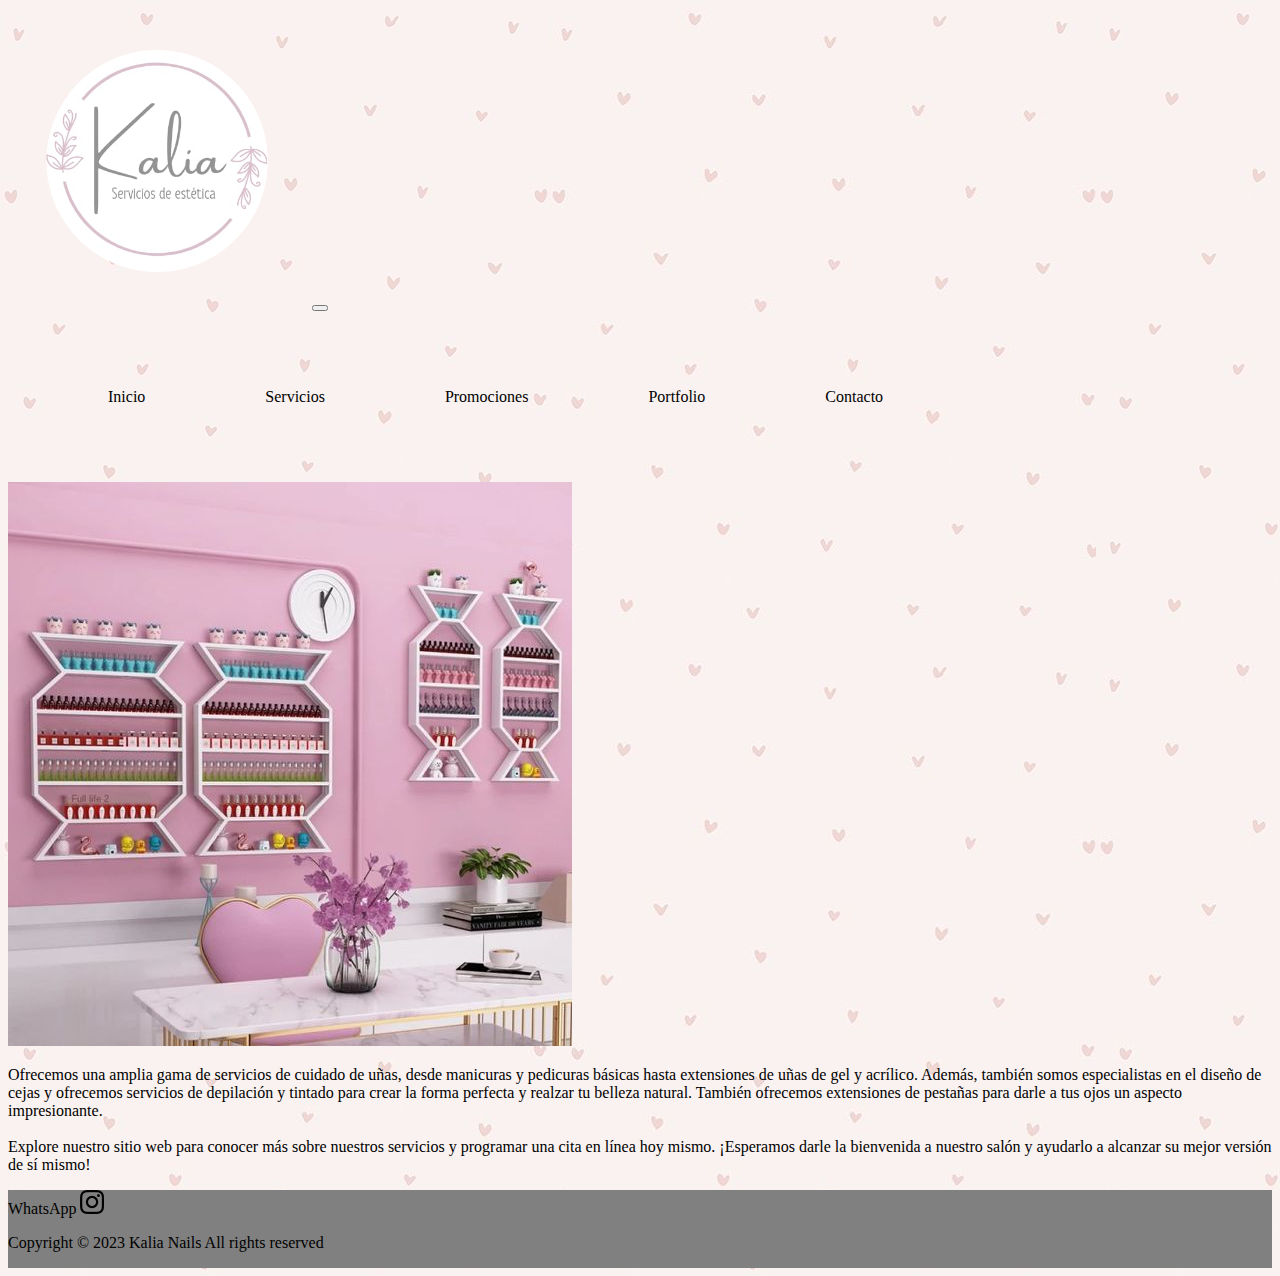
<file: index.html>
<!DOCTYPE html>
<html lang="en">
<head>
    <meta charset="UTF-8">
    <meta http-equiv="X-UA-Compatible" content="IE=edge">
    <meta name="viewport" content="width= , initial-scale=1.0">
    <meta name="description" property="description" content="Este proyecto es realizado para una estetica la cual quiere promover sus servicios. Realizan distintos tipos de trabajos, tanto con uñas, pestañas y cejas. La estetica se ubica en la ciudad de Bahia Blanca.">
    <meta name="keywords" content="uñas,salon,pestañas,cejas,PreEntrega3,nails,servicios, bahia,blanca">
    <link rel="shotcut icon" href="img/kalia.png">
    <title>Kalia Nails</title>
    <link href="https://cdn.jsdelivr.net/npm/bootstrap@5.2.3/dist/css/bootstrap.min.css" rel="stylesheet" integrity="sha384-rbsA2VBKQhggwzxH7pPCaAqO46MgnOM80zW1RWuH61DGLwZJEdK2Kadq2F9CUG65" crossorigin="anonymous">
    <link rel="stylesheet" href="style.css">
    
    
</head>
<body style="background-image:url('img/fondo2.jpg'); " >
  
    <div class="container-fluid">
      <div class="row">
        <div class="col-lg-12 col-12">
            <nav class="navbar navbar-expand-lg">
<div class="container-fluid">
<a class="navbar-brand ";> <img class="img-fluid" style="border-radius: 50%; width: 300px;"src="img/kalia.png"></a>
<button class="navbar-toggler " type="button" data-bs-toggle="collapse" data-bs-target="#navbarNav" aria-controls="navbarNav" aria-expanded="false" aria-label="Toggle navigation">
  <span class="navbar-toggler-icon l"></span>
</button>
<div class="collapse navbar-collapse justify-content-end" id="navbarNav">
  <ul class="navbar-nav">
    <li class="nav-item">
      <a class="nav-link active" aria-current="page" href="#">Inicio</a>
    </li>
    <li class="nav-item">
      <a class="nav-link active" href="pages/servicios.html">Servicios</a>
    </li>
    <li class="nav-item">
      <a class="nav-link active" href="pages/promociones.html">Promociones</a>
    </li>
    <li class="nav-item">
        <a class="nav-link active" href="pages/portfolio.html">Portfolio</a>
      </li>
      <li class="nav-item">
        <a class="nav-link active" href="pages/contacto.html">Contacto</a>
      </li>
   
    </li>
  </ul>
</div>
</div>
</nav>

</div>

</div>
        <div class="row">
            <main class="col-lg-6 col-12">
                <img class="bienvenida"src="img/estetica.jpg">

            </main>
            <main class="col-lg-6 col-12">
                <p class="fst-italic fs-4 lh-lg">
                    Ofrecemos una amplia gama de servicios de cuidado de uñas, desde manicuras y pedicuras básicas
                    hasta extensiones de uñas de gel y acrílico. Además, también somos especialistas en el diseño
                    de cejas y ofrecemos servicios de depilación y tintado para crear la forma perfecta y realzar
                    tu belleza natural. También ofrecemos extensiones de pestañas para darle a tus ojos un aspecto
                    impresionante.
                    <br>
                    <br>
                    Explore nuestro sitio web para conocer más sobre nuestros servicios y programar una cita en línea
                    hoy mismo. ¡Esperamos darle la bienvenida a nuestro salón y ayudarlo a alcanzar su mejor versión
                    de sí mismo!
                </p> 
            </main>
        </div>
        
              <footer class="bg-secondary container-fluid">
                <div class="row">
                <div class=" col-lg-6 col-12">
                  
                    <a href="https://api.whatsapp.com/send?phone=2914369053" target="_blank" class="btn btn-success rounded-start">WhatsApp</a>
                  
                  
                    <a href="https://www.instagram.com/kalia.bahia/?next=%2F" target="_blank" class="btn btn-danger rounded-start"><img src="img/instagram.png"></a>
                  </div>
                  <div class=" col-lg-6 col-12">
                    <p  class="text-center fw-bold">Copyright © 2023 Kalia Nails All rights reserved</p>
                  </div>
               
                  </footer>
     
    </div>
    

<script src="https://cdn.jsdelivr.net/npm/bootstrap@5.2.3/dist/js/bootstrap.bundle.min.js" integrity="sha384-kenU1KFdBIe4zVF0s0G1M5b4hcpxyD9F7jL+jjXkk+Q2h455rYXK/7HAuoJl+0I4" crossorigin="anonymous"></script>
</body>
</html>
</file>
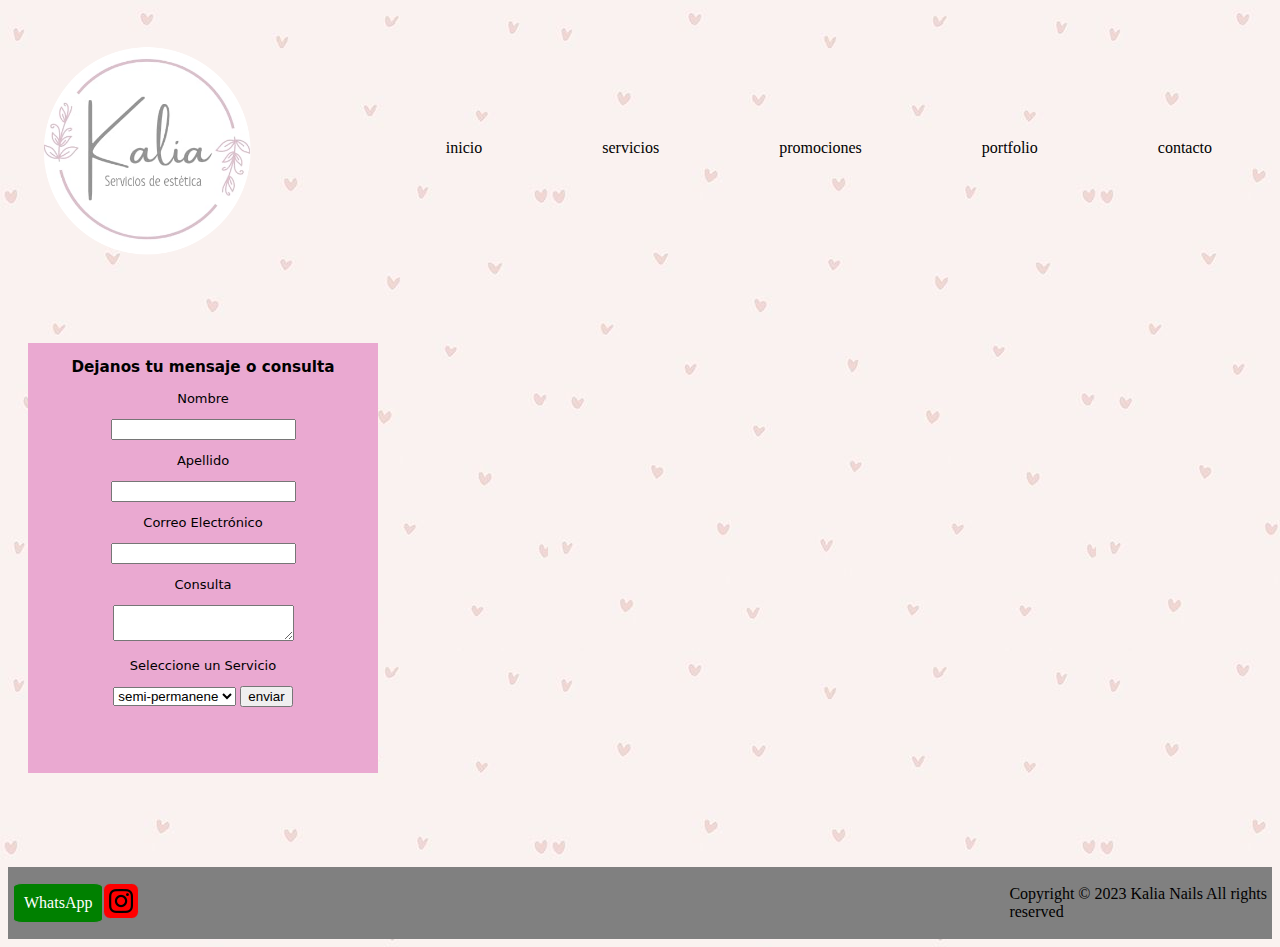
<file: pages/contacto.html>
<!DOCTYPE html>
<html lang="en">
<head>
    <meta charset="UTF-8">
    <meta http-equiv="X-UA-Compatible" content="IE=edge">
    <meta name="viewport" content="width=device-width, initial-scale=1.0">
    <meta name="description" property="description" content="Este proyecto es realizado para una estetica la cual quiere promover sus servicios. Realizan distintos tipos de trabajos, tanto con uñas, pestañas y cejas. La estetica se ubica en la ciudad de Bahia Blanca.">
    <meta name="keywords" content="uñas,salon,pestañas,cejas,PreEntrega3,nails,servicios, bahia,blanca">
    <link rel="shotcut icon" href="../img/kalia.png">
    <title>Kalia Nails 
    </title>
    <link rel="stylesheet" href="../style.css">
</head>
<body style="background-image:url('../img/fondo2.jpg'); " >
  <div class="grid">
    <header>
    
        <img class="logo" src="../img/kalia.png" alt="kalia">
    
        <div>
            <ul>
            <li class="inicio"><a href="../index.html">inicio</a></li>
            <li class="inicio"><a href="servicios.html">servicios</a></li>
            <li class="inicio"><a href="promociones.html">promociones</a></li>
            <li class="inicio"><a href="portfolio.html">portfolio</a></li>
            <li class="inicio"><a href="#">contacto</a></li>
            </ul>


        </div>
        
    </header>
    <main class="primero">
      <div class="contacto">
        <div class="formulario">
        <div class="consulta">
          <h3>Dejanos tu mensaje o consulta</h3>
        </div>
          
        <form action="">
          <p class="consulta">Nombre</p>
          <input type="text" name="nombre" id="nombre">
          <p class="consulta">Apellido</p>
          <input type="text" name="apellido" id="apellido">
          <p class="consulta">Correo Electrónico</p>
          <input type="text" name="correo electrónico" id="correo electrónico">
          <p class="consulta">Consulta</p>
          <textarea name="comment" form="usrform"></textarea>
       
        
          <p class="consulta">Seleccione un Servicio</p>
          <select name="servicio" id="servicio">
            <option value="a">semi-permanene</option>
            <option value="ab">capping gel</option>
            <option value="ac">soft gel</option>
            <option value="ad">lifting-pestañas</option>
            <option value="ae">perfilado-cejas</option>
            <option value="af">laminado-cejas</option>
          
          </select>
          <input type="submit" value="enviar">
         
        
        </div>
        <div class="mapa">
            <iframe class="maps" src="https://www.google.com/maps/embed?pb=!1m18!1m12!1m3!1d99587.81481215655!2d-62.29305318750823!3d-38.73802650459121!2m3!1f0!2f0!3f0!3m2!1i1024!2i768!4f13.1!3m3!1m2!1s0x95eda3298426c0c9%3A0x7a45f9cd0d143804!2sKalia%20(manicur%C3%ADa%20y%20est%C3%A9tica)!5e0!3m2!1ses-419!2sar!4v1678379452717!5m2!1ses-419!2sar" width="600" height="450" style="border:0;" allowfullscreen="" loading="lazy" referrerpolicy="no-referrer-when-downgrade"></iframe>
          </div>
          </div>
        </form>
      </div>
      </main>
      <footer>
        <a href="https://api.whatsapp.com/send?phone=2914369053"><p class="whatsapp">WhatsApp</p></a>
        <a href="https://www.instagram.com/kalia.bahia/?next=%2F"><img class="instagram" src="../img/instagram.png" alt="instagram"></a>
        <p class="copyright">Copyright © 2023 Kalia Nails All rights reserved</p>
    
    </footer>
    </div>
    </body>
    </html>
</file>
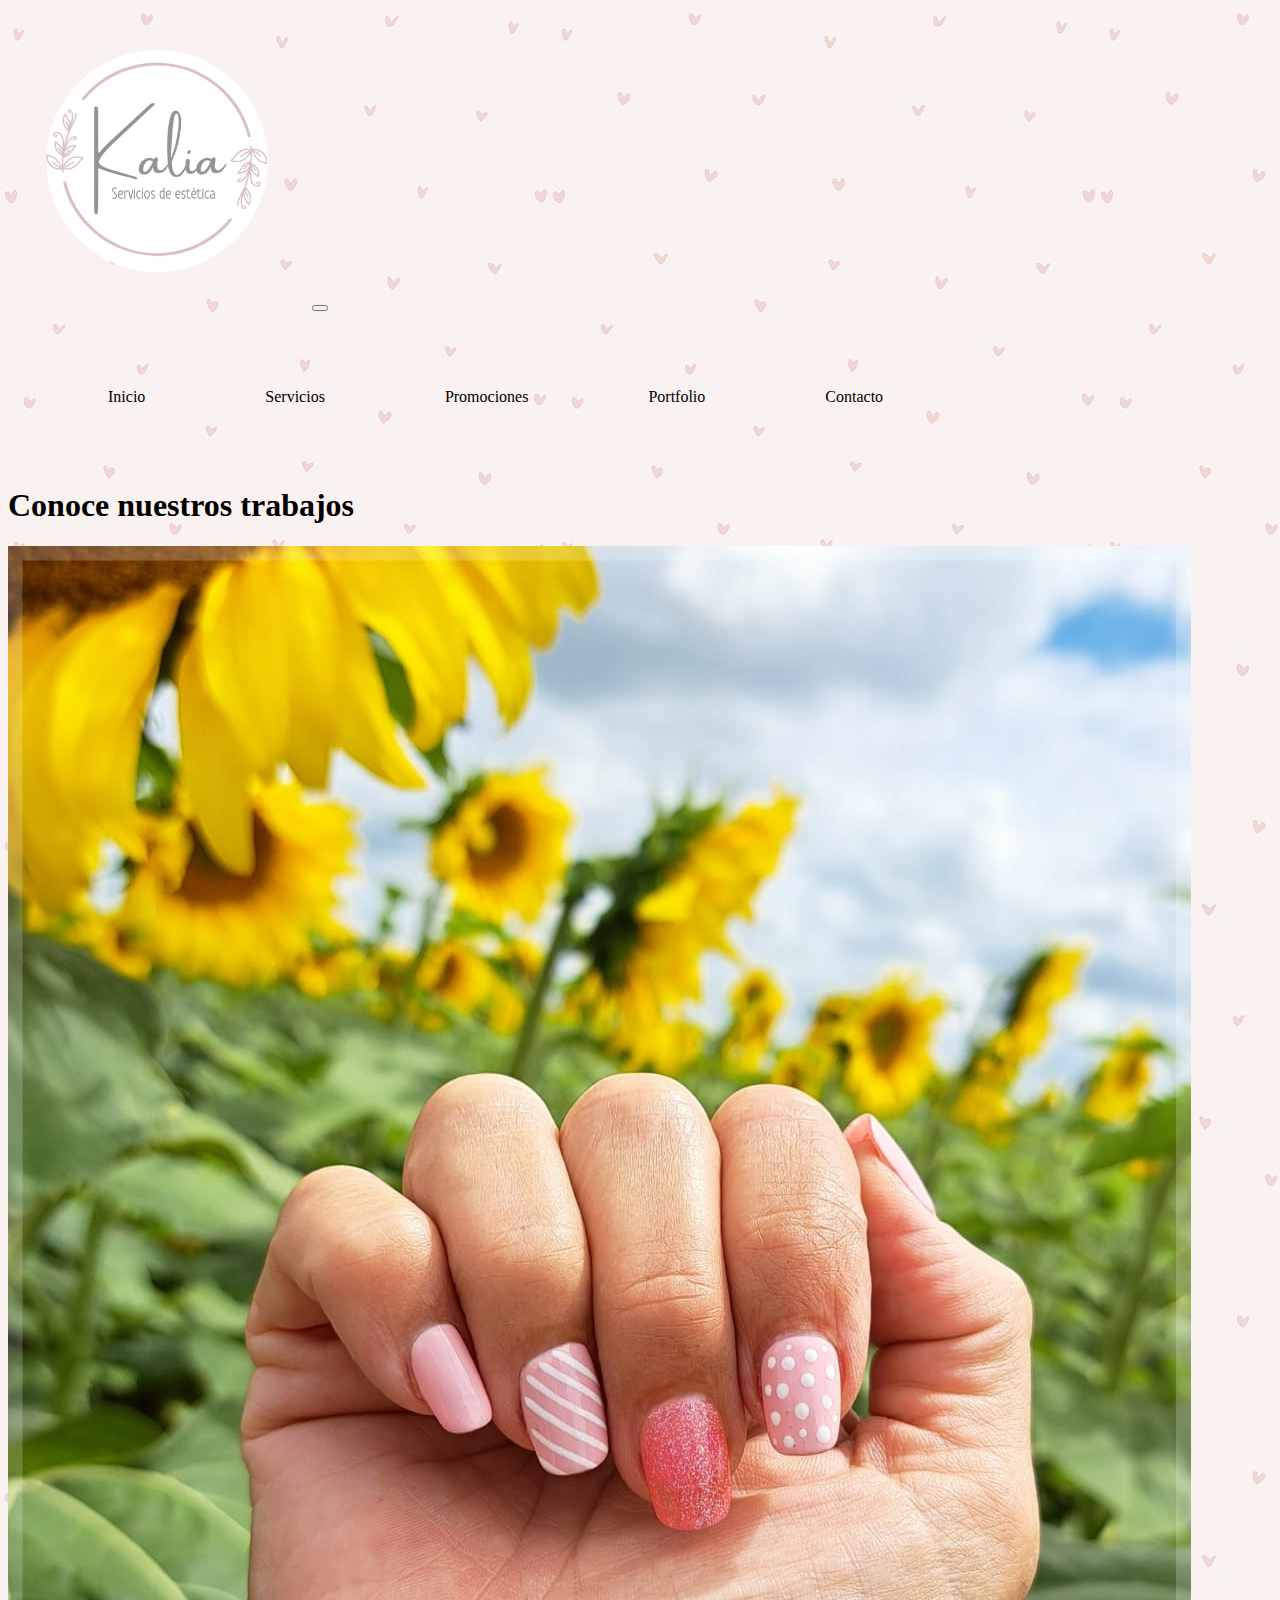
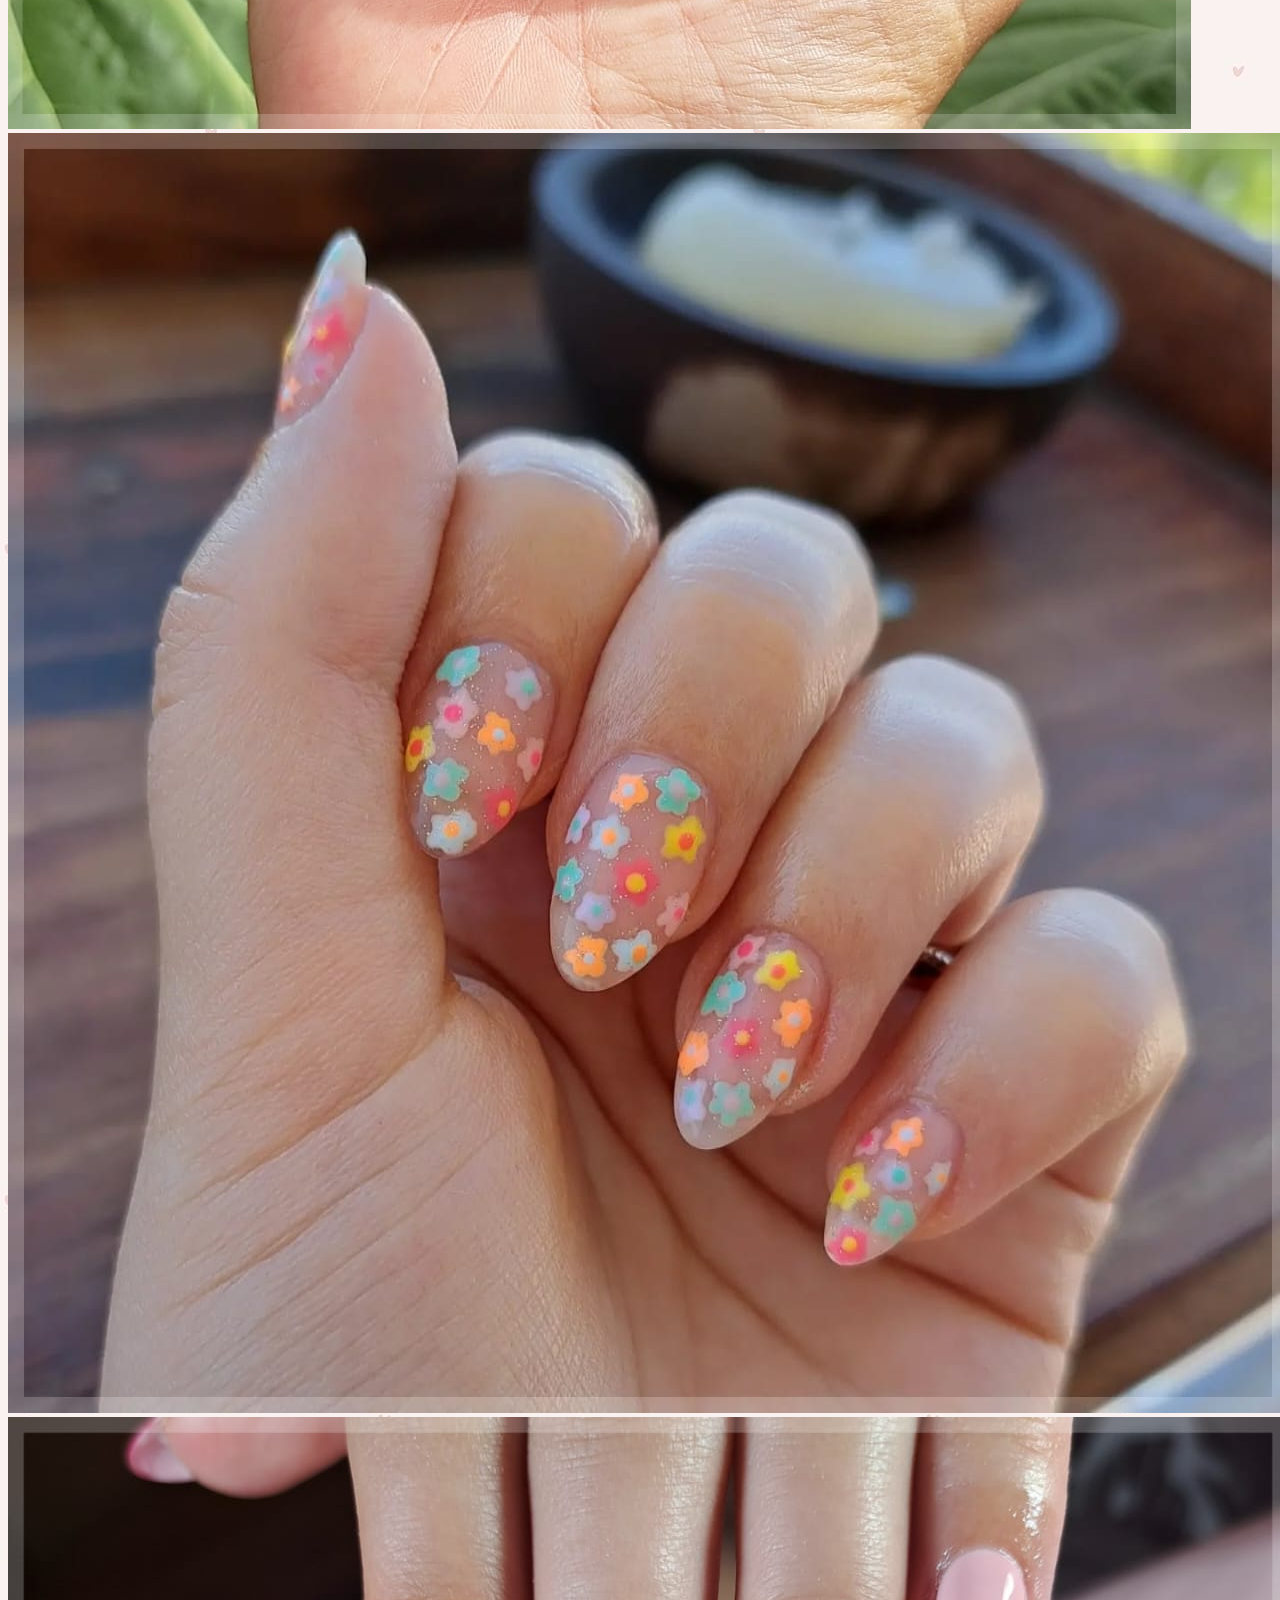
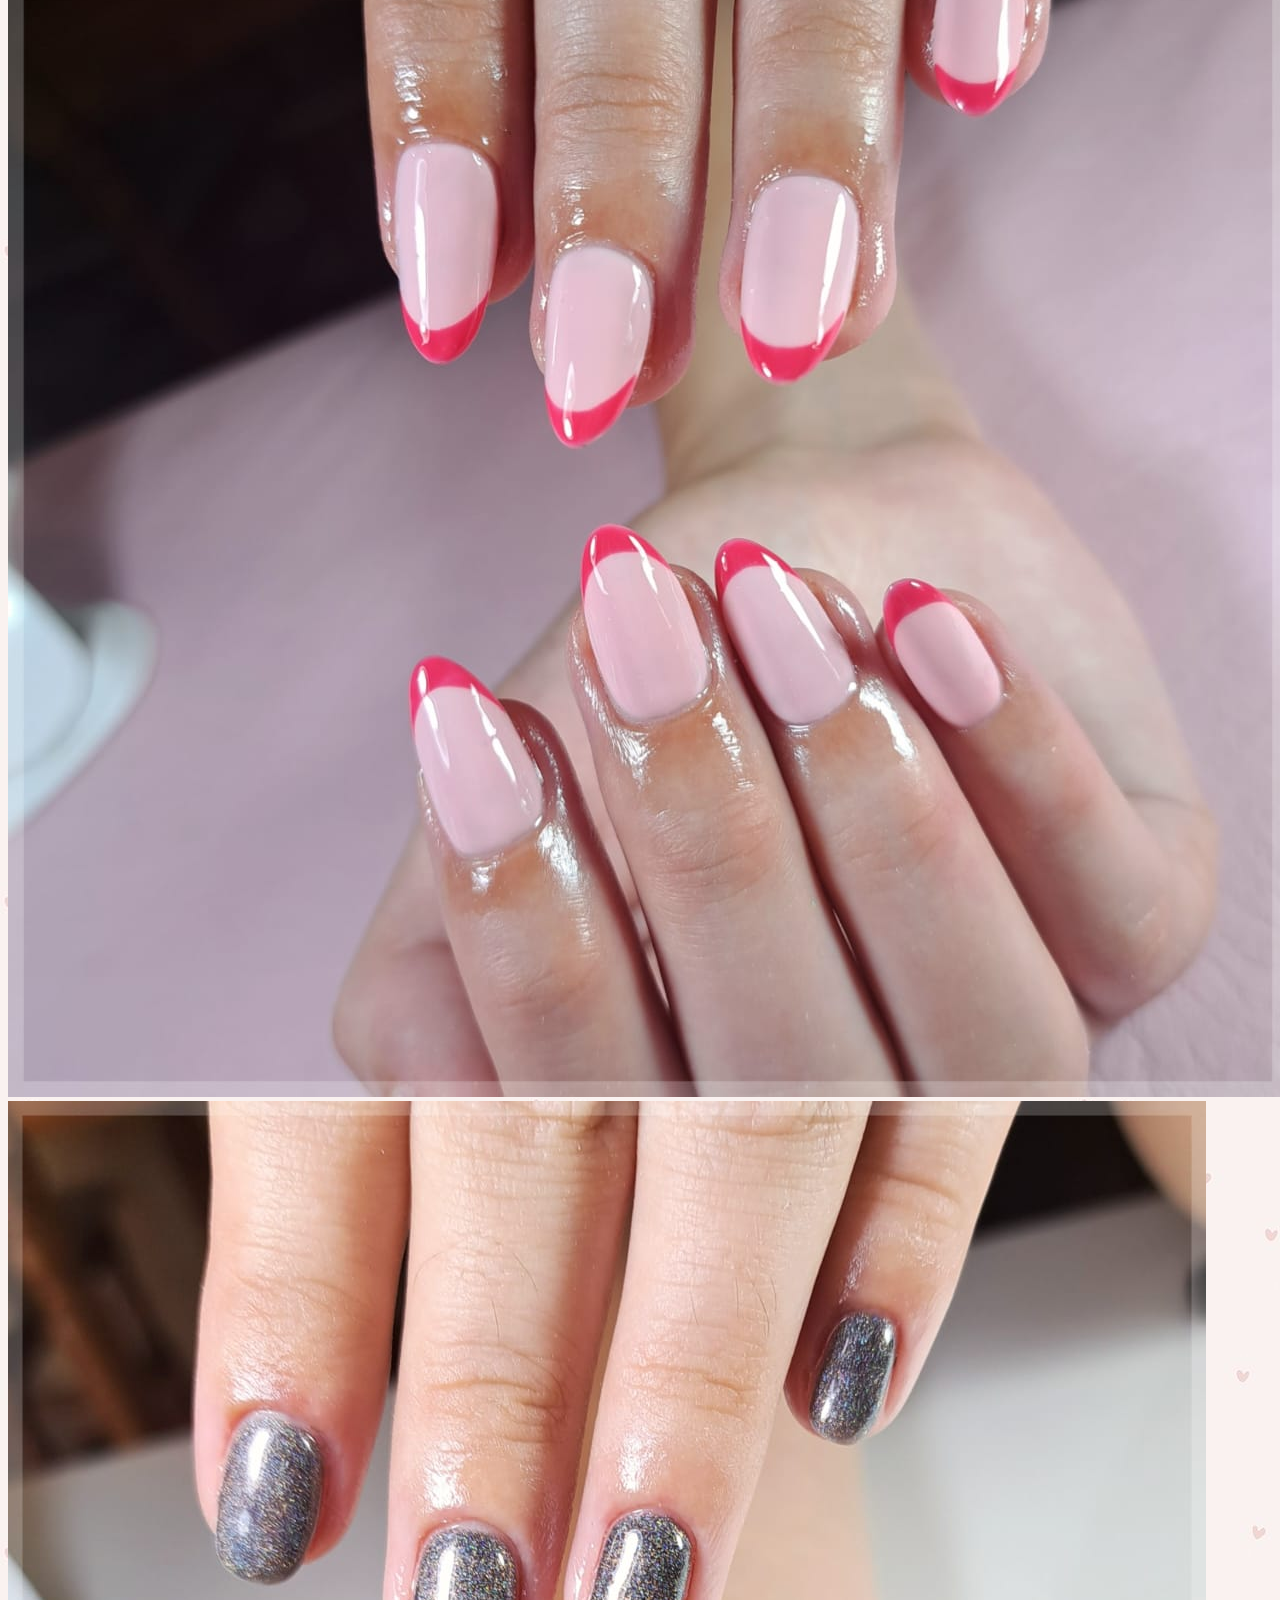
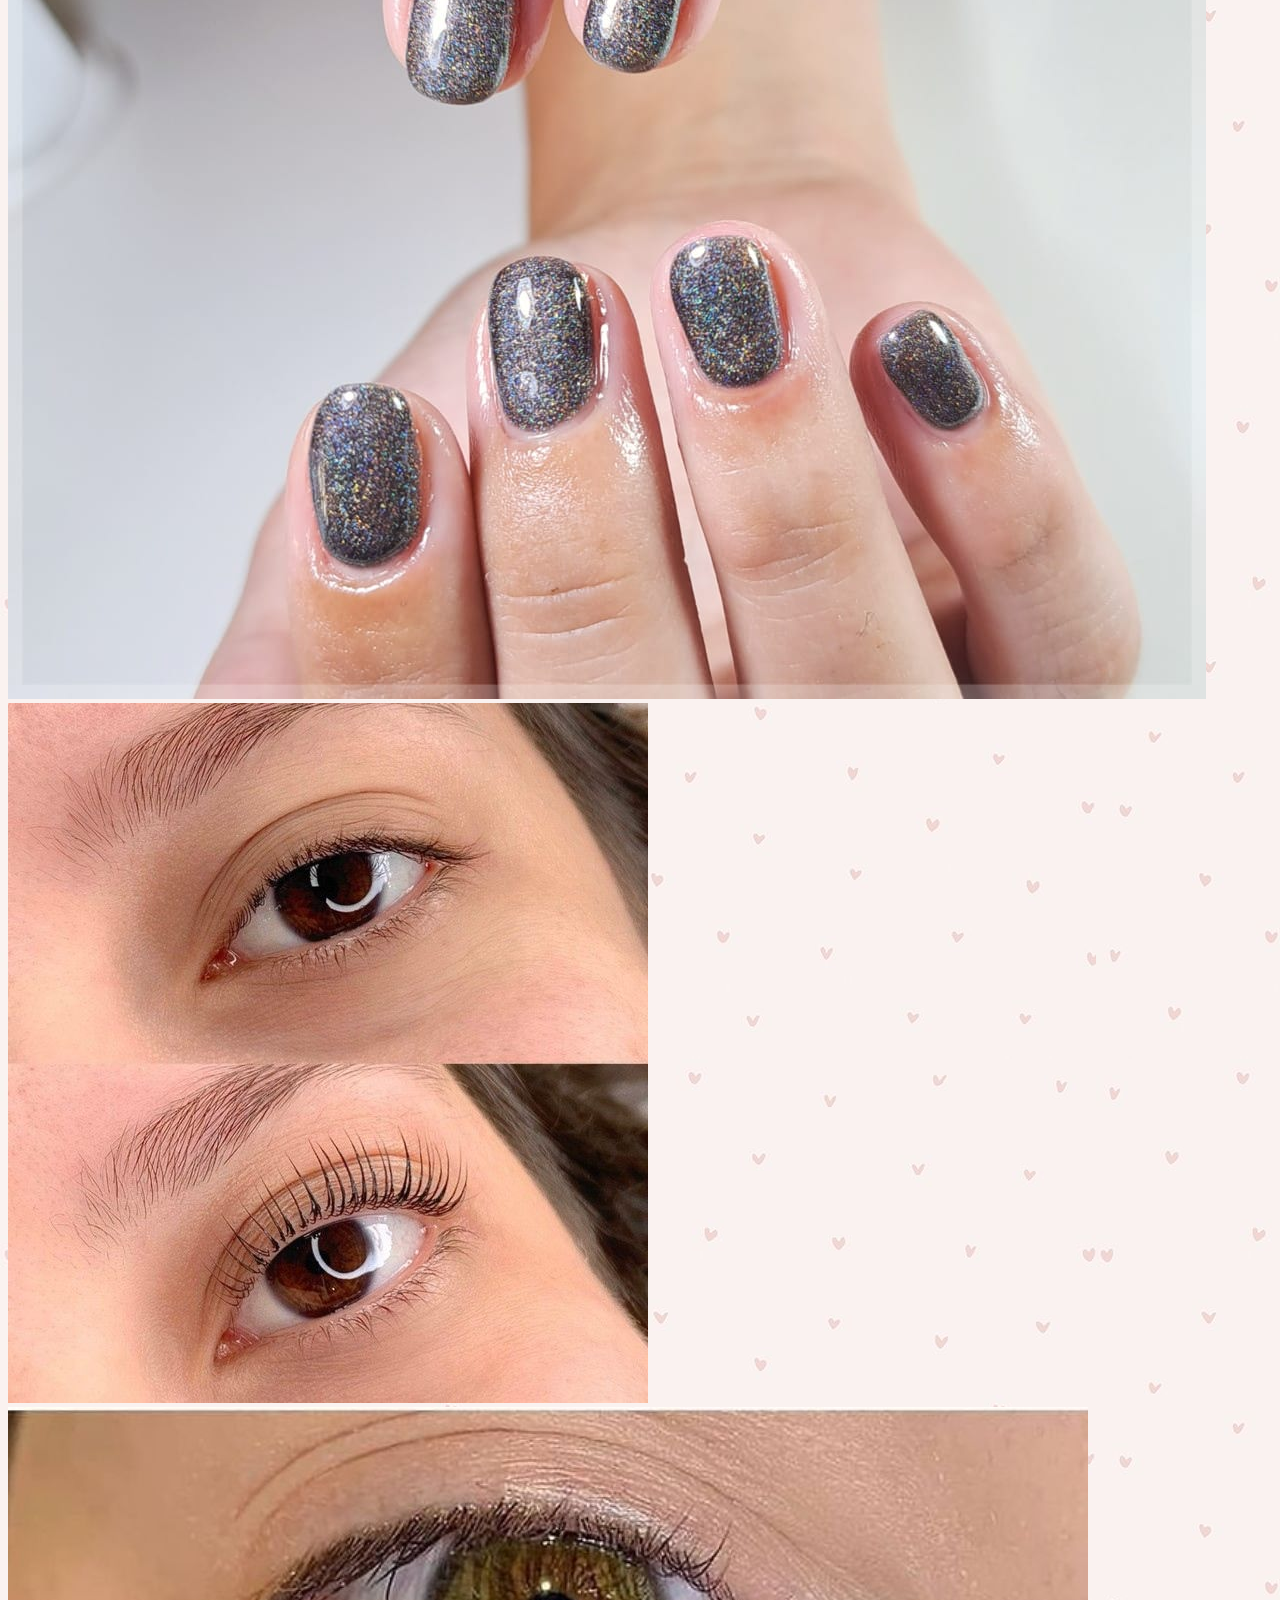
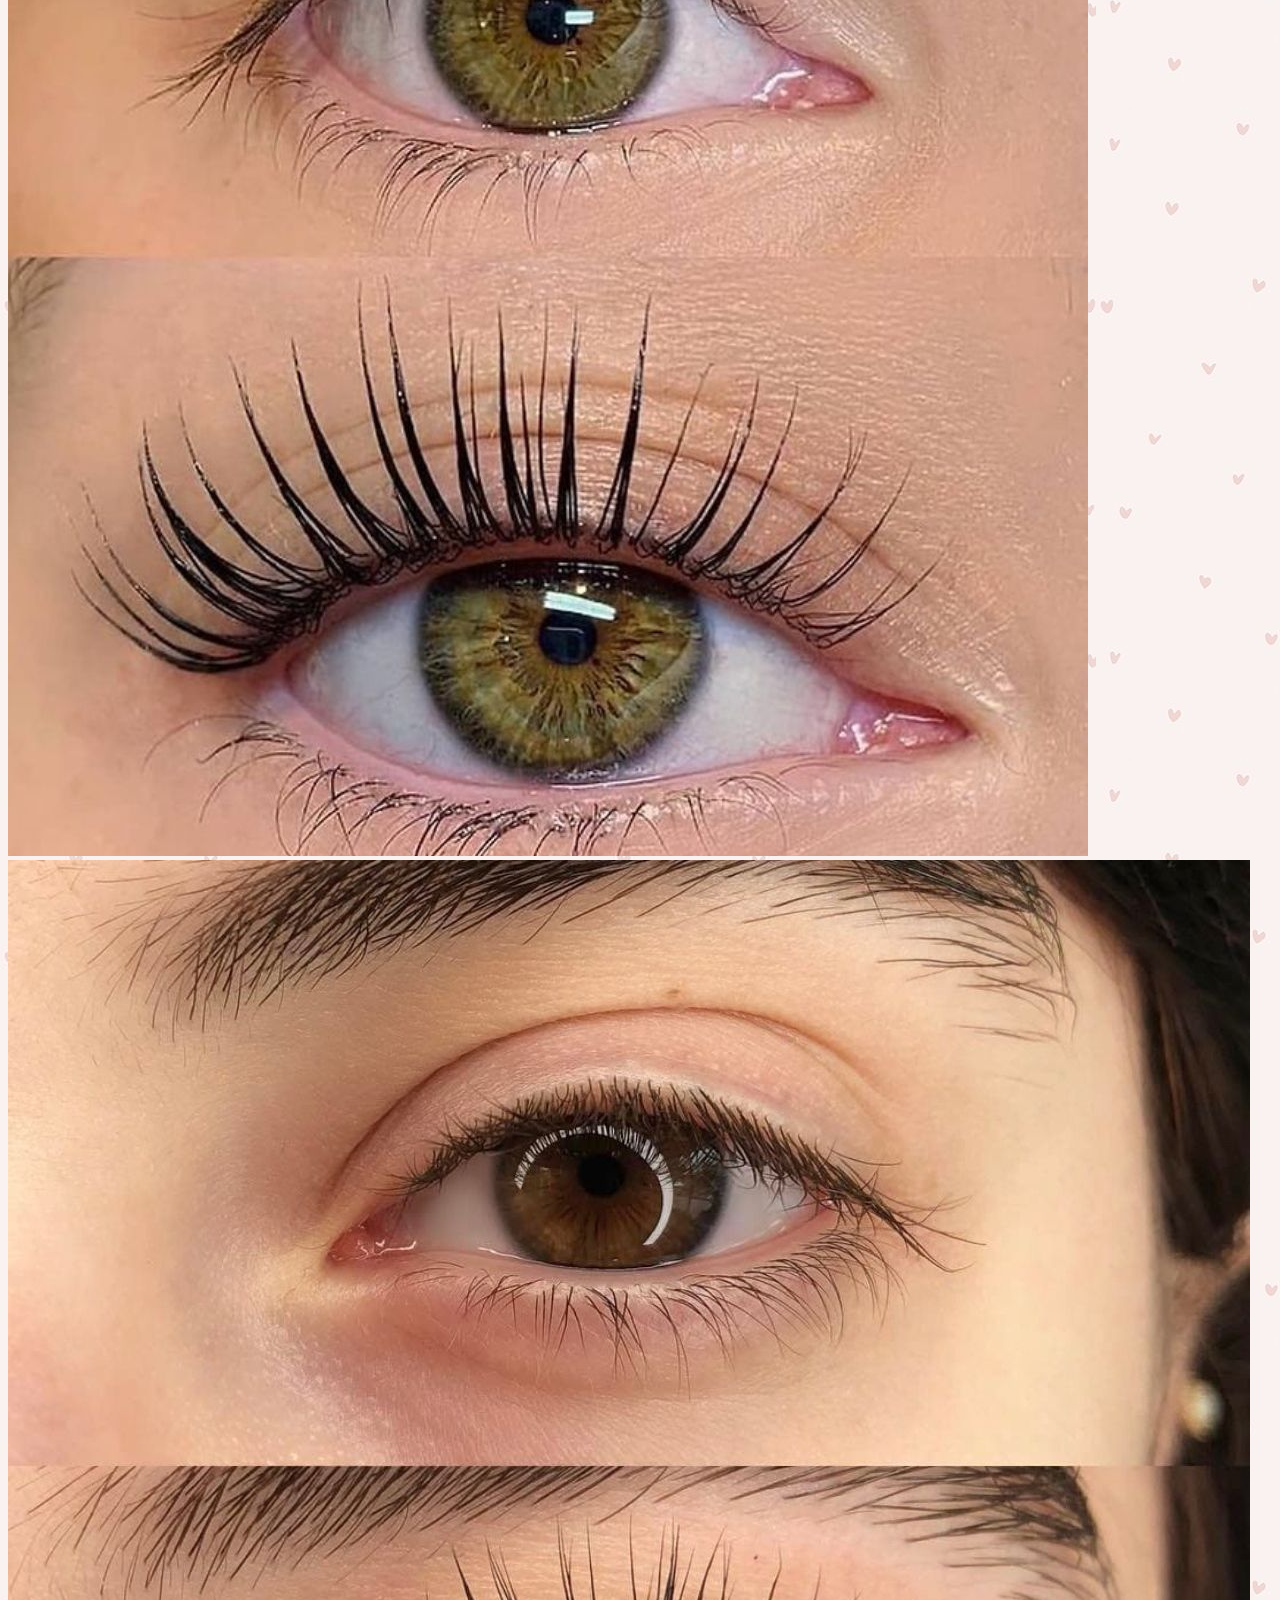
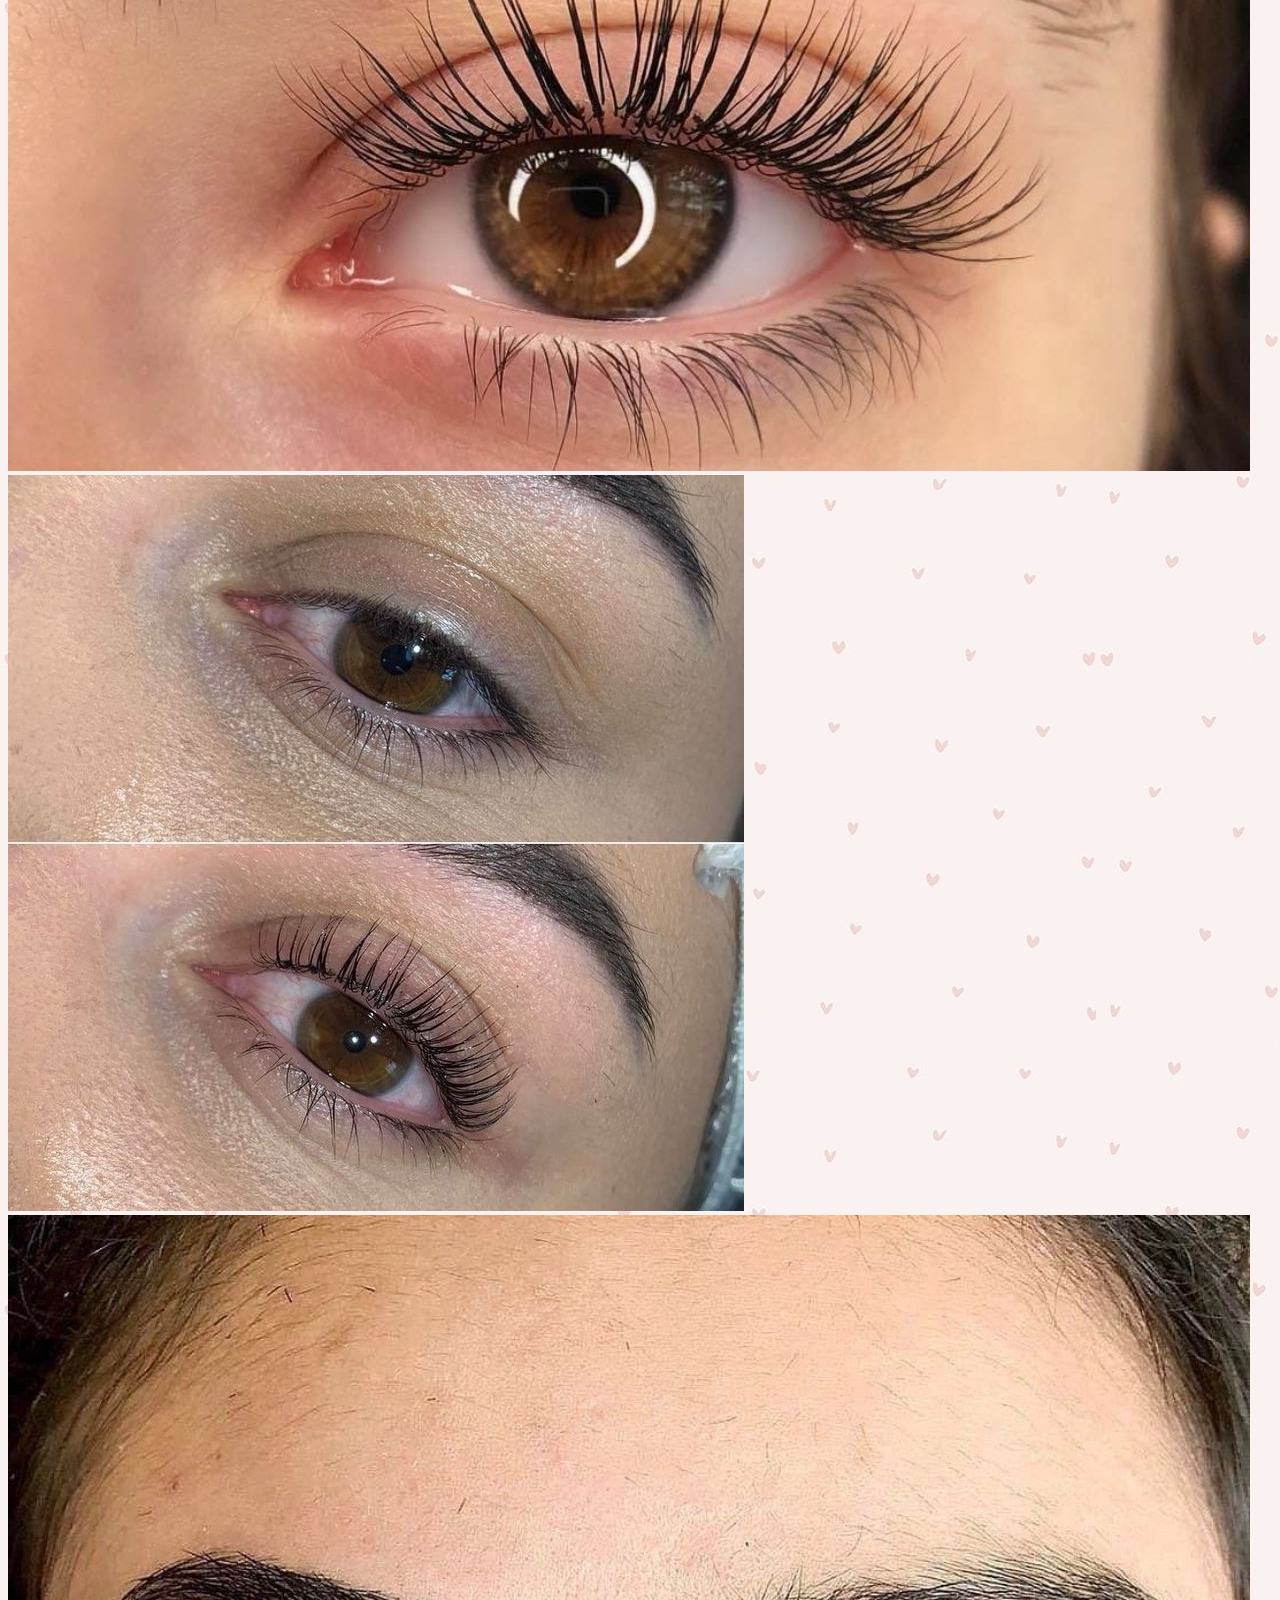
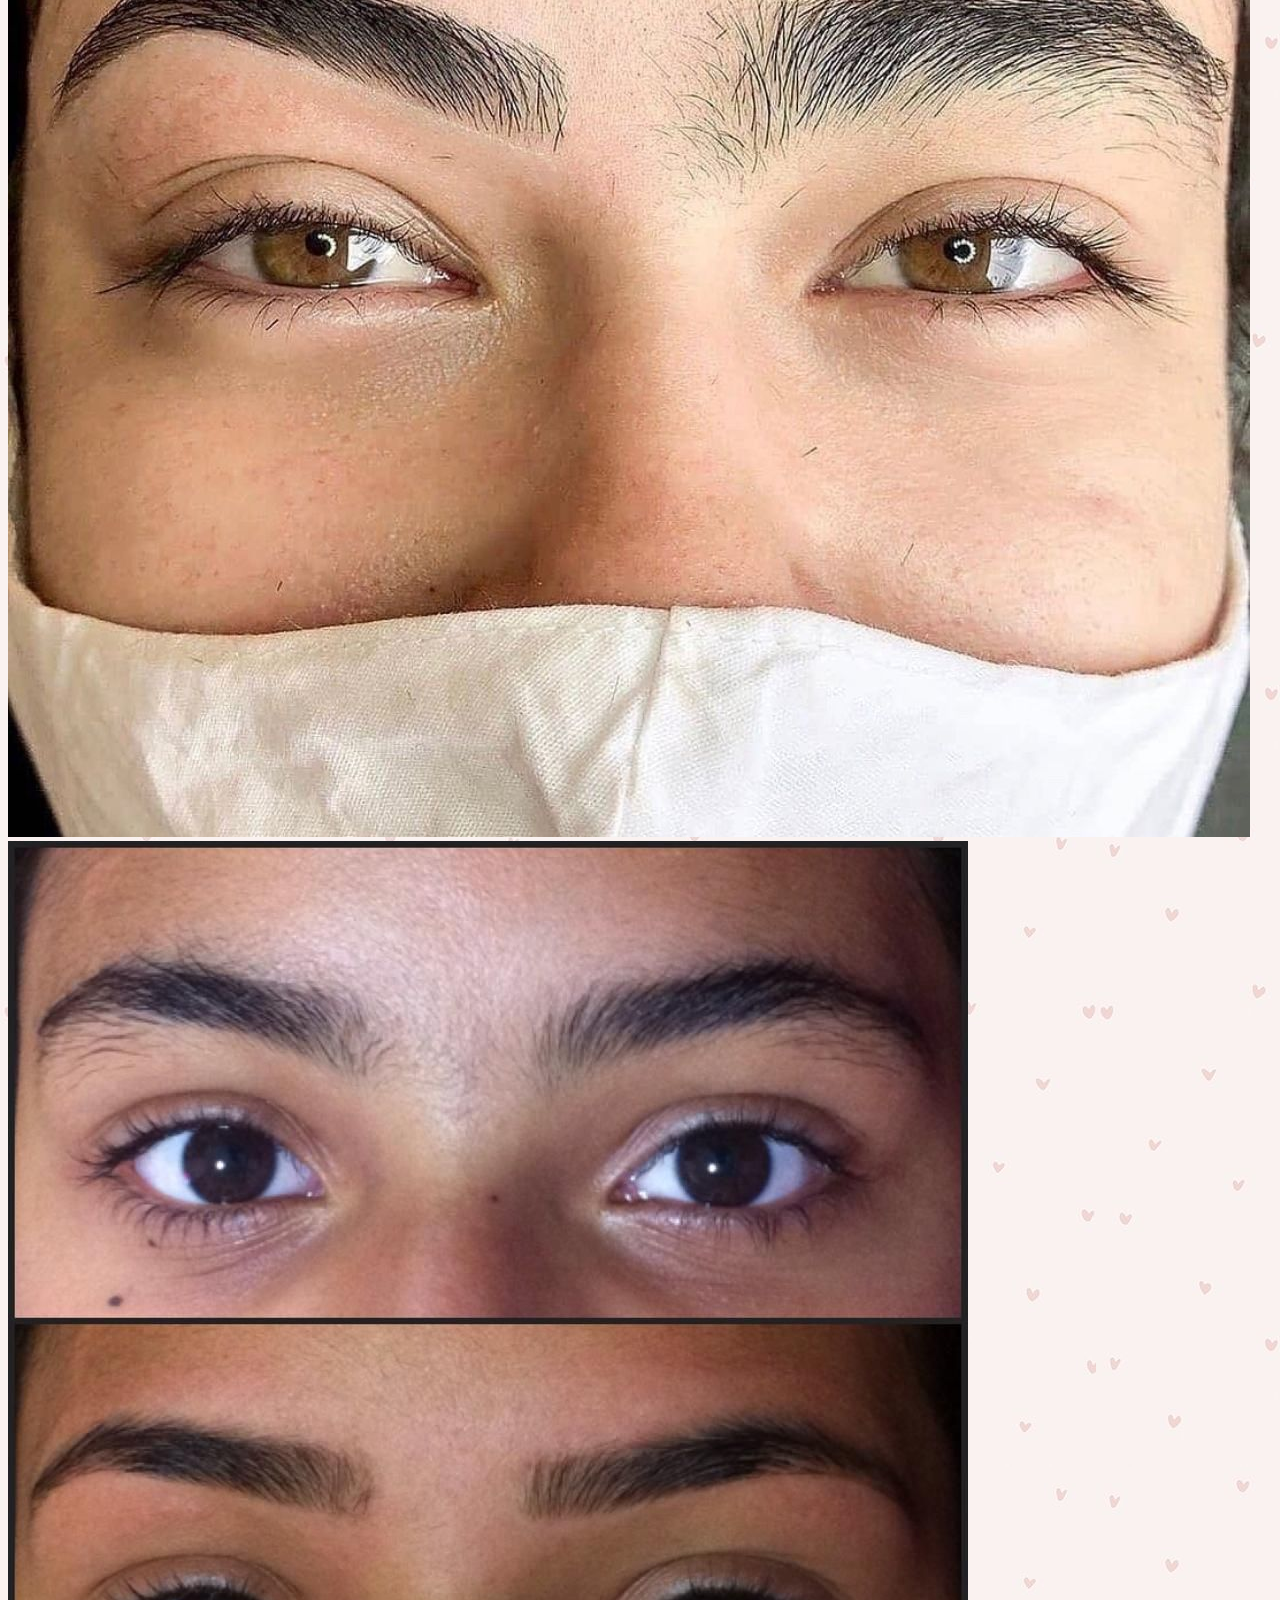
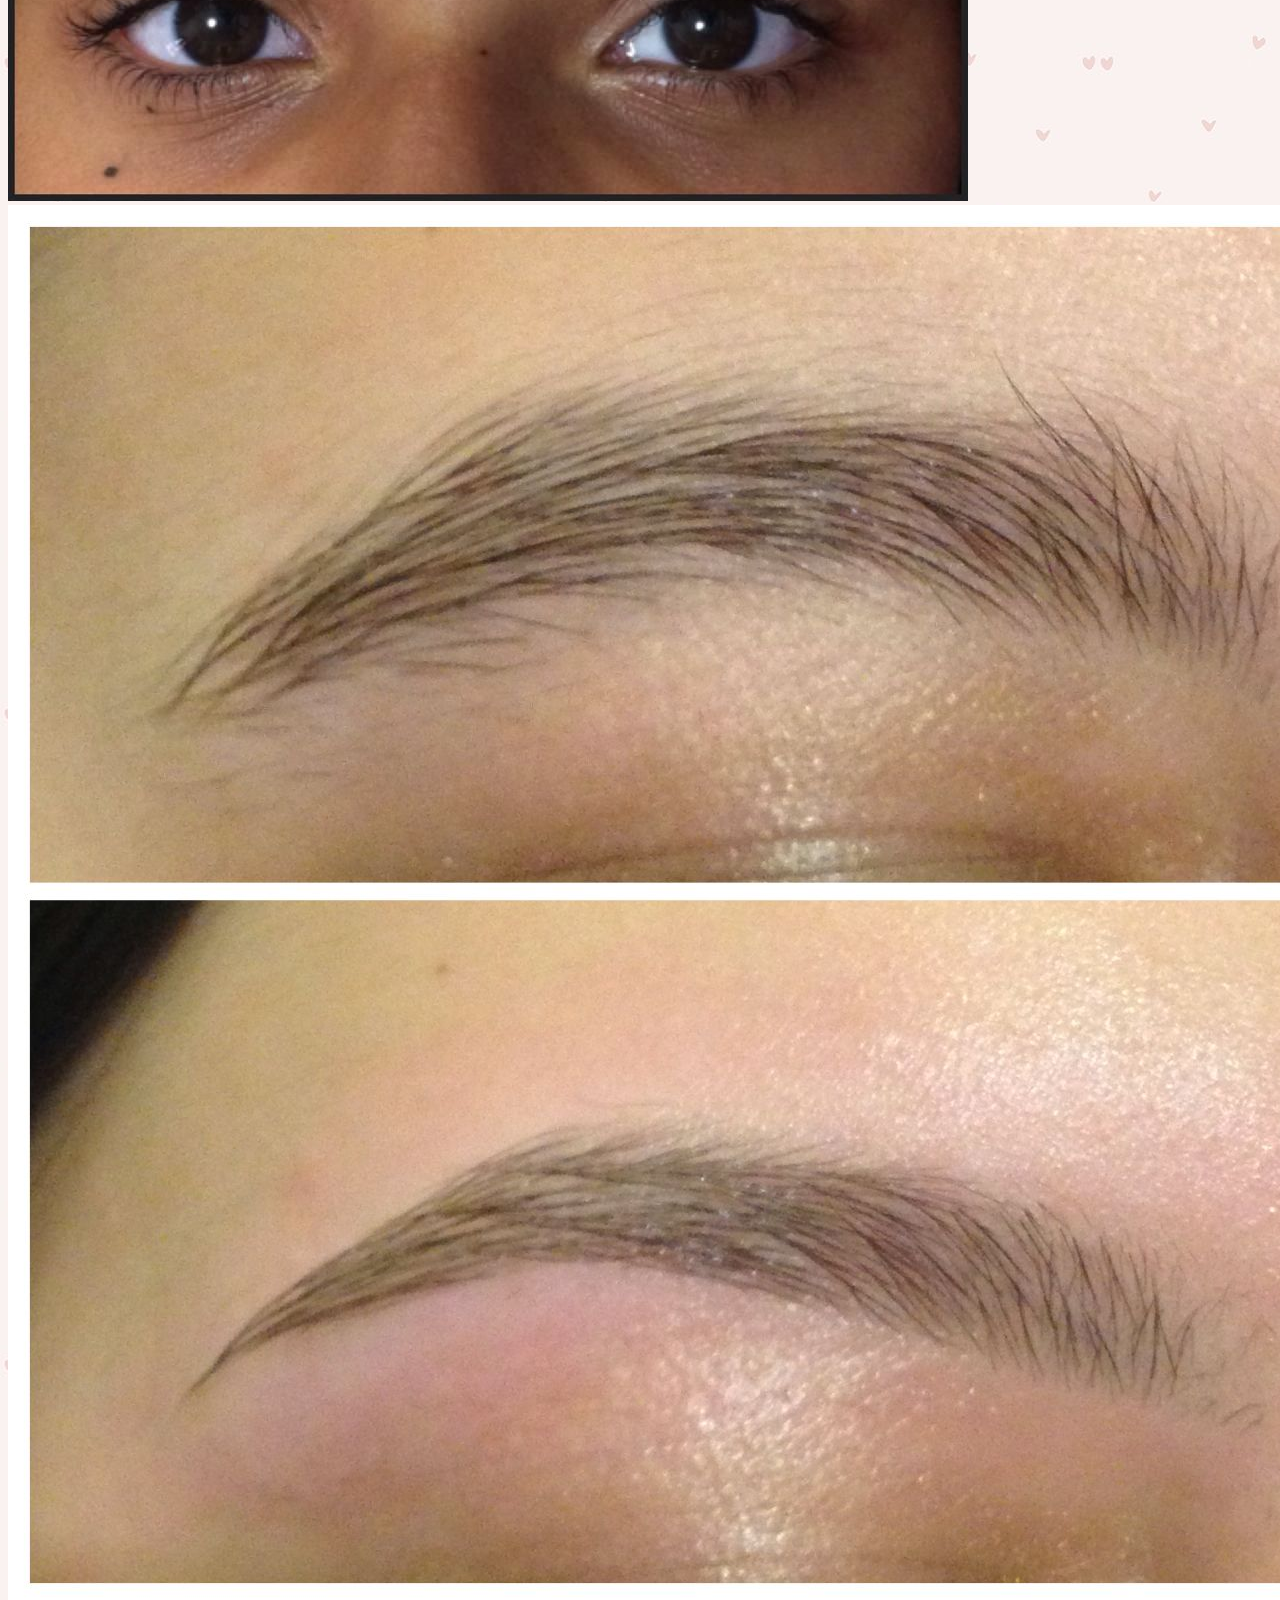
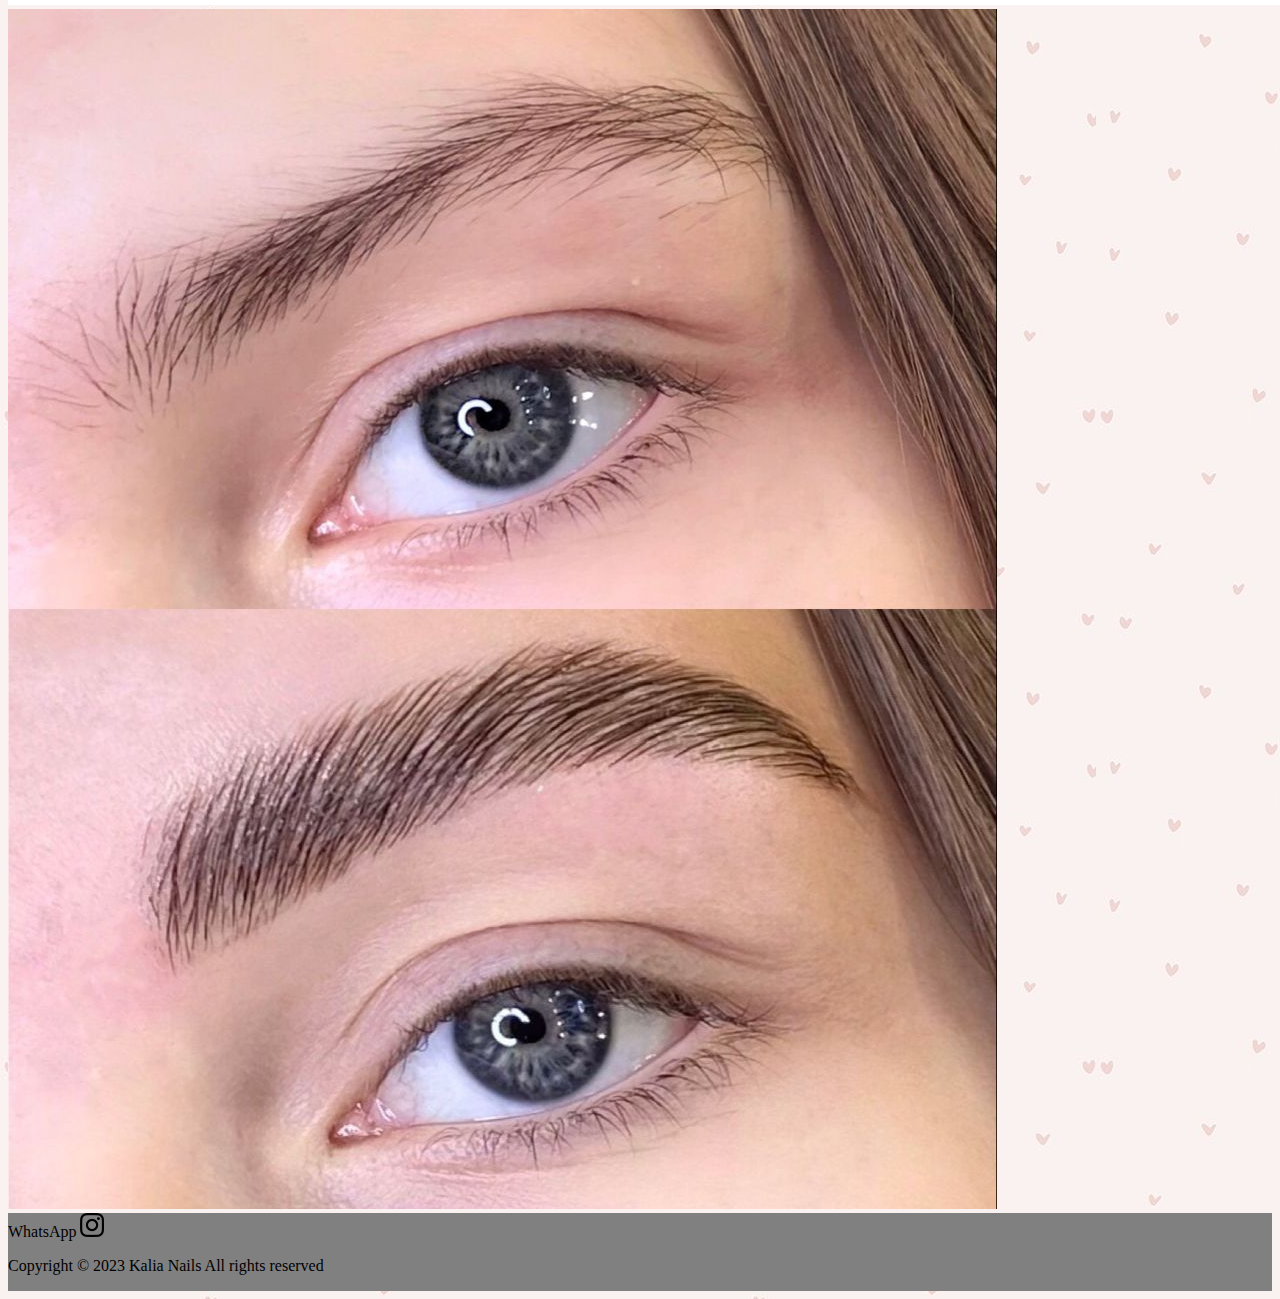
<file: pages/portfolio.html>
<!DOCTYPE html>
<html lang="en">
<head>
  <meta charset="UTF-8">
  <meta http-equiv="X-UA-Compatible" content="IE=edge">
  <meta name="viewport" content="width= , initial-scale=1.0">
  <meta name="description" property="description" content="Este proyecto es realizado para una estetica la cual quiere promover sus servicios. Realizan distintos tipos de trabajos, tanto con uñas, pestañas y cejas. La estetica se ubica en la ciudad de Bahia Blanca.">
  <meta name="keywords" content="uñas,salon,pestañas,cejas,PreEntrega3,nails,servicios, bahia,blanca">
  <link rel="shotcut icon" href="../img/kalia.png">
  <title>Kalia Nails</title>
  <link href="https://cdn.jsdelivr.net/npm/bootstrap@5.2.3/dist/css/bootstrap.min.css" rel="stylesheet" integrity="sha384-rbsA2VBKQhggwzxH7pPCaAqO46MgnOM80zW1RWuH61DGLwZJEdK2Kadq2F9CUG65" crossorigin="anonymous">
  <link rel="stylesheet" href="../style.css">
    
    
</head>
<body style="background-image:url('../img/fondo2.jpg'); " >
    <div class="container-fluid">
        <div class="row">
            <div class="col-lg-12 col-12">
                <nav class="navbar navbar-expand-lg">
  <div class="container-fluid">
    <a class="navbar-brand" href="#"><img style="width: 300px;"src="../img/kalia.png"></a>
    <button class="navbar-toggler" type="button" data-bs-toggle="collapse" data-bs-target="#navbarNav" aria-controls="navbarNav" aria-expanded="false" aria-label="Toggle navigation">
      <span class="navbar-toggler-icon"></span>
    </button>
    <div class="collapse navbar-collapse justify-content-end" id="navbarNav">
      <ul class="navbar-nav">
        <li class="nav-item">
            <a class="nav-link active" href="../index.html">Inicio</a>
        </li>
        <li class="nav-item">
          <a class="nav-link active" href="../pages/servicios.html">Servicios</a>
        </li>
        <li class="nav-item">
          <a class="nav-link active" href="../pages/promociones.html">Promociones</a>
        </li>
        <li class="nav-item">
            <a class="nav-link active" href="../pages/portfolio.html">Portfolio</a>
          </li>
          <li class="nav-item">
            <a class="nav-link active" href="../pages/contacto.html">Contacto</a>
          </li>
       
        </li>
      </ul>
    </div>
  </div>
</nav>

 </div>

</div>

<main class="container my-5">
    <h1 class="text-center">Conoce nuestros trabajos</h1>
    <div class="row row-cols-1 row-cols-md-2 row-cols-lg-4 g-4 mt-5">
      <div class="col">
        <div class="card h-100">
          <img style="height: 100%;"src="../img/uñas1.jpg" class="card-img-top" alt="Imagen de trabajo 1">
        </div>
      </div>
      <div class="col">
        <div class="card h-100">
          <img style="height: 100%;"src="../img/uñas2.jpg" class="card-img-top" alt="Imagen de trabajo 2">
        </div>
      </div>
      <div class="col">
        <div class="card h-100">
          <img style="height: 100%;"src="../img/uñas3.jpg" class="card-img-top" alt="Imagen de trabajo 3">
        </div>
      </div>
      <div class="col">
        <div class="card h-100">
          <img style="height: 100%;"src="../img/uñas4.jpg" class="card-img-top" alt="Imagen de trabajo 4">
        </div>
      </div>
    </div>
        <div class="row row-cols-1 row-cols-md-2 row-cols-lg-4 g-4 mt-5">
          <div class="col">
            <div class="card h-100">
              <img style="height: 100%;" src="../img/pestañas1.jpg" class="card-img-top" alt="Imagen de trabajo 1">
            </div>
          </div>
          <div class="col">
            <div class="card h-100">
              <img style="height: 100%;"src="../img/pestañas2.jpg" class="card-img-top" alt="Imagen de trabajo 2">
            </div>
          </div>
          <div class="col">
            <div class="card h-100">
              <img style="height: 100%;"src="../img/pestañas3.jpg" class="card-img-top" alt="Imagen de trabajo 3">
            </div>
          </div>
          <div class="col">
            <div class="card h-100">
              <img style="height: 100%;"src="../img/pestaña4.jpg" class="card-img-top" alt="Imagen de trabajo 4">
            </div>
          </div>
        </div>
        <div class="row row-cols-1 row-cols-md-2 row-cols-lg-4 g-4 mt-5 pb-5">
            <div class="col">
              <div class="card h-100">
                <img style="height: 100%;"src="../img/cejas1.jpg" class="card-img-top" alt="Imagen de trabajo 1">
            </div>
          </div>
          <div class="col">
            <div class="card h-100">
              <img style="height: 100%;"src="../img/cejas2.jpg" class="card-img-top" alt="Imagen de trabajo 2">
            </div>
          </div>
          <div class="col">
            <div class="card h-100">
              <img style="height: 100%;"src="../img/cejas3.jpg" class="card-img-top" alt="Imagen de trabajo 3">
            </div>
          </div>
          <div class="col">
            <div class="card h-100">
              <img style="height: 100%;"src="../img/cejas4.jpg" class="card-img-top" alt="Imagen de trabajo 4">
            </div>
          </div>
        </div>
        <footer class="bg-secondary container-fluid pb-0">
          <div class="row">
          <div class=" col-lg-6 col-12">
            
              <a href="https://api.whatsapp.com/send?phone=2914369053" target="_blank" class="btn btn-success rounded-start">WhatsApp</a>
            
            
              <a href="https://www.instagram.com/kalia.bahia/?next=%2F" target="_blank" class="btn btn-danger rounded-start"><img src="../img/instagram.png"></a>
            </div>
            <div class=" col-lg-6 col-12">
              <p  class="text-center fw-bold">Copyright © 2023 Kalia Nails All rights reserved</p>
            </div>
         
            </footer>
  </main>
  <script src="https://cdn.jsdelivr.net/npm/bootstrap@5.2.3/dist/js/bootstrap.bundle.min.js" integrity="sha384-kenU1KFdBIe4zVF0s0G1M5b4hcpxyD9F7jL+jjXkk+Q2h455rYXK/7HAuoJl+0I4" crossorigin="anonymous"></script>
</body>
</html>
</file>
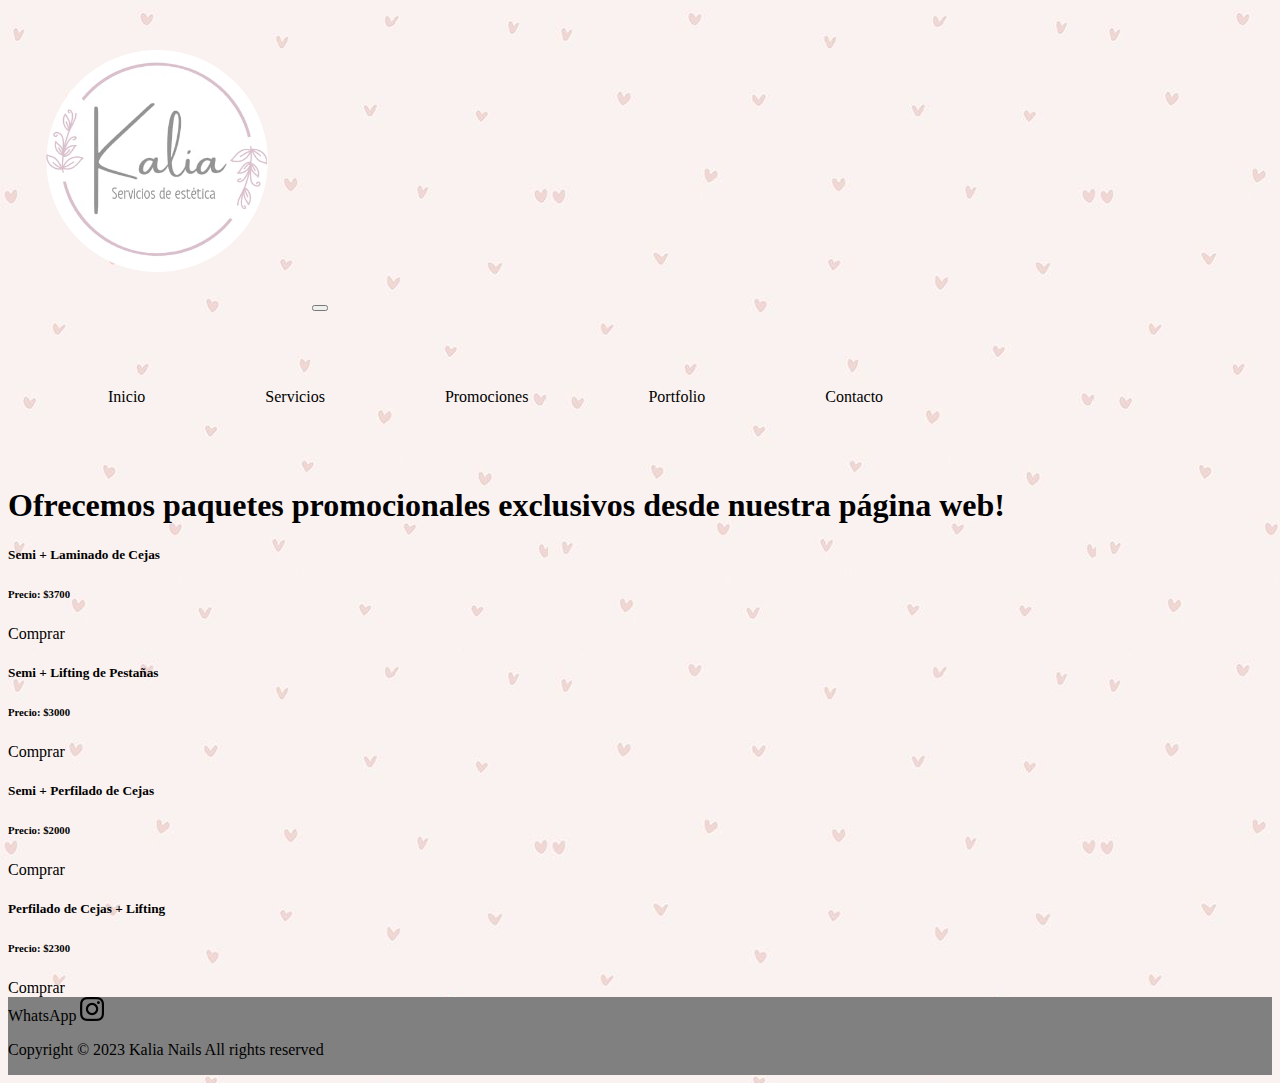
<file: pages/promociones.html>
<!DOCTYPE html>
<html lang="en">
<head>
  <meta charset="UTF-8">
  <meta http-equiv="X-UA-Compatible" content="IE=edge">
  <meta name="viewport" content="width= , initial-scale=1.0">
  <meta name="description" property="description" content="Este proyecto es realizado para una estetica la cual quiere promover sus servicios. Realizan distintos tipos de trabajos, tanto con uñas, pestañas y cejas. La estetica se ubica en la ciudad de Bahia Blanca.">
  <meta name="keywords" content="uñas,salon,pestañas,cejas,PreEntrega3,nails,servicios, bahia blanca, belleza, mujeres, perfilado, semi-permanente, gel">
  <link rel="shotcut icon" href="../img/kalia.png">
  <title>Kalia Nails</title>
  <link href="https://cdn.jsdelivr.net/npm/bootstrap@5.2.3/dist/css/bootstrap.min.css" rel="stylesheet" integrity="sha384-rbsA2VBKQhggwzxH7pPCaAqO46MgnOM80zW1RWuH61DGLwZJEdK2Kadq2F9CUG65" crossorigin="anonymous">
  <link rel="stylesheet" href="../style.css">
    
    
</head>
<body style="background-image:url('../img/fondo2.jpg'); " >
    <div class="container-fluid">
        <div class="row">
            <div class="col-lg-12 col-12">
                <nav class="navbar navbar-expand-lg">
  <div class="container-fluid">
    <a class="navbar-brand" href="#"><img class="kalia" style="width: 300px;"src="../img/kalia.png"></a>
    <button class="navbar-toggler" type="button" data-bs-toggle="collapse" data-bs-target="#navbarNav" aria-controls="navbarNav" aria-expanded="false" aria-label="Toggle navigation">
      <span class="navbar-toggler-icon"></span>
    </button>
    <div class="collapse navbar-collapse justify-content-end" id="navbarNav">
      <ul class="navbar-nav">
        <li class="nav-item">
            <a class="nav-link active" href="../index.html">Inicio</a>
        </li>
        <li class="nav-item">
          <a class="nav-link active" href="../pages/servicios.html">Servicios</a>
        </li>
        <li class="nav-item">
          <a class="nav-link active" href="../pages/promociones.html">Promociones</a>
        </li>
        <li class="nav-item">
            <a class="nav-link active" href="../pages/portfolio.html">Portfolio</a>
          </li>
          <li class="nav-item">
            <a class="nav-link active" href="../pages/contacto.html">Contacto</a>
          </li>
       
        </li>
      </ul>
    </div>
  </div>
</nav>

            </div>

        </div>
<h1 class="text-center pb-5">Ofrecemos paquetes promocionales exclusivos desde nuestra página web!   </h1>     
<div class="row">
    <main class="col-lg-3 col-12 ">
        <div class="card">
            <div class="card-body">
              <h5 class="card-title">Semi + Laminado de Cejas</h5>
              <h6 class="card-subtitle mb-2 text-muted">Precio: $3700</h6>
              <a href="#" class="btn btn-primary">Comprar</a>
            </div>
          </div>
    </main>
    <main class="col-lg-3 col-12">
        <div class="card">
            <div class="card-body">
              <h5 class="card-title">Semi + Lifting de Pestañas</h5>
              <h6 class="card-subtitle mb-2 text-muted">Precio: $3000</h6>
              <a href="#" class="btn btn-primary">Comprar</a>
            </div>
          </div>
    </main>
    <main class="col-lg-3 col-12">
        <div class="card">
            <div class="card-body">
              <h5 class="card-title">Semi + Perfilado de Cejas</h5>
              <h6 class="card-subtitle mb-2 text-muted">Precio: $2000</h6>
              <a href="#" class="btn btn-primary">Comprar</a>
            </div>
          </div>
    </main>
    <main class="col-lg-3 col-12 pb-5">
        <div class="card">
            <div class="card-body">
              <h5 class="card-title">Perfilado de Cejas + Lifting</h5>
              <h6 class="card-subtitle mb-2 text-muted">Precio: $2300</h6>
              <a href="#" class="btn btn-primary">Comprar</a>
            </div>
          </div>
    </main>
    <footer class="bg-secondary container-fluid">
      <div class="row">
      <div class=" col-lg-6 col-12">
        
          <a href="https://api.whatsapp.com/send?phone=2914369053" target="_blank" class="btn btn-success rounded-start">WhatsApp</a>
        
        
          <a href="https://www.instagram.com/kalia.bahia/?next=%2F" target="_blank" class="btn btn-danger rounded-start"><img src="../img/instagram.png"></a>
        </div>
        <div class=" col-lg-6 col-12">
          <p  class="text-center fw-bold">Copyright © 2023 Kalia Nails All rights reserved</p>
        </div>
     
        </footer>
</div>       

<script src="https://cdn.jsdelivr.net/npm/bootstrap@5.2.3/dist/js/bootstrap.bundle.min.js" integrity="sha384-kenU1KFdBIe4zVF0s0G1M5b4hcpxyD9F7jL+jjXkk+Q2h455rYXK/7HAuoJl+0I4" crossorigin="anonymous"></script>
    </body>
    </html>
</file>
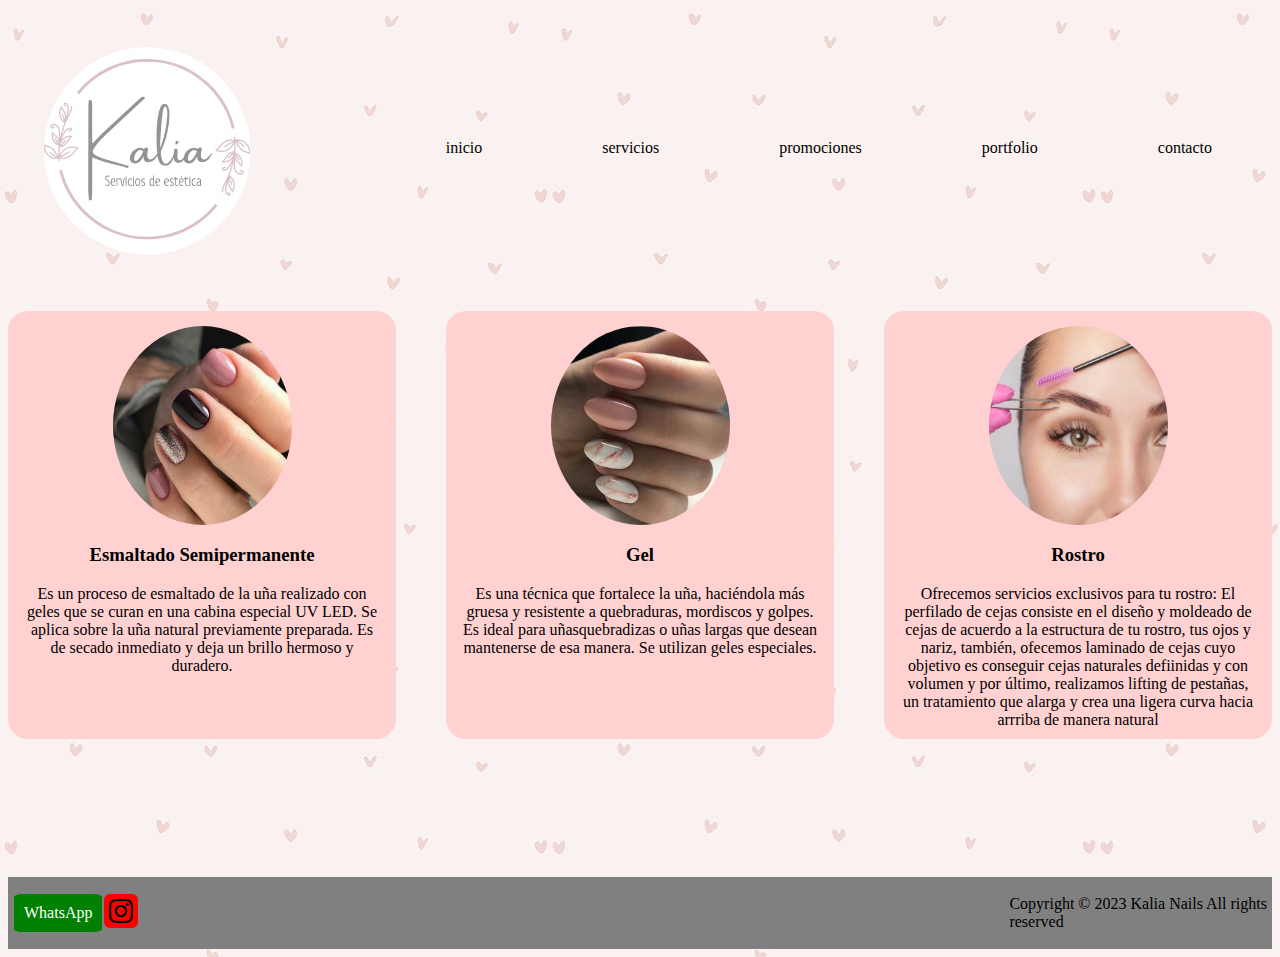
<file: pages/servicios.html>
<!DOCTYPE html>
<html lang="en">
<head>
    <meta charset="UTF-8">
    <meta http-equiv="X-UA-Compatible" content="IE=edge">
    <meta name="viewport" content="width=device-width, initial-scale=1.0">
    <meta name="description" property="description" content="Este proyecto es realizado para una estetica la cual quiere promover sus servicios. Realizan distintos tipos de trabajos, tanto con uñas, pestañas y cejas. La estetica se ubica en la ciudad de Bahia Blanca.">
    <meta name="keywords" content="uñas,salon,pestañas,cejas,PreEntrega3,nails,servicios, bahia,blanca">
    <link rel="shotcut icon" href="../img/kalia.png">
    <title>Kalia Nails 
    </title>
    <link rel="stylesheet" href="../style.css">
</head>
<body style="background-image:url('../img/fondo2.jpg'); " >
    <div class="grid">
    <header>
        <img class="logo" src="../img/kalia.png">
        
            
            <ul>
           <li class="inicio"><a href="../index.html">inicio</a></li>
           <li class="inicio"><a href="#">servicios</a></li>
           <li class="inicio"><a href="promociones.html">promociones</a></li>
           <li class="inicio"><a href="portfolio.html">portfolio</a></li>
           <li class="inicio"><a href="contacto.html">contacto</a></li>
            </ul>
            
        </header>
        <br>
        <main class="primero"> 
        <div class="estetica">
        
        <div class="servicio1">
        <img class="picture" src="../img/semi-permanente.jpg">
        <h3>Esmaltado Semipermanente</h3>
        <p class="info">Es un proceso de esmaltado de la uña realizado con geles que se curan en una cabina especial UV LED. Se aplica sobre la uña natural previamente preparada. Es de secado inmediato y deja un brillo hermoso y duradero.</p>
        
        </div>
        
        <div class="servicio2">
        <img class="picture" src="../img/capping-gel.jpg">
        <h3>Gel</h3>
        <p class="info">Es una técnica que fortalece la uña, haciéndola más gruesa y resistente a quebraduras, mordiscos y golpes. Es ideal para uñasquebradizas o uñas largas que desean mantenerse de esa manera. Se utilizan geles especiales.</p>
        </div>
        
        <div class="servicio3">
        <img class="picture" src="../img/cejas.jpg">
        <h3>Rostro</h3>
        <p class="info" >Ofrecemos servicios exclusivos para tu rostro: El perfilado de cejas consiste en el diseño y moldeado de cejas de acuerdo a la estructura de tu rostro, tus ojos y nariz, también, ofecemos laminado de cejas cuyo objetivo es conseguir cejas naturales defiinidas y con volumen y por último, realizamos lifting de pestañas, un tratamiento que alarga y crea una ligera curva hacia arrriba de manera natural </p>
        </div>
    </div>
    
    

    </main>
    
   


<br>
<footer>
    <a href="https://api.whatsapp.com/send?phone=2914369053"><p class="whatsapp">WhatsApp</p></a>
    <a href="https://www.instagram.com/kalia.bahia/?next=%2F"><img class="instagram" src="../img/instagram.png" alt="instagram"></a>
    <p class="copyright">Copyright © 2023 Kalia Nails All rights reserved</p>

</footer>
</div>
</body>
</file>
<file: style.css>
/*  VISTA DESKTOP */
@media (min-width: 1023px) {
  ul {
    display: flex;
    list-style: none;
  }
  .primero {
    margin-top: 5px;
    margin-bottom: 20px;
  }
  a {
    text-decoration: none;
    color: black;
  }
  h3, .info {
    text-align: center;
  }
  .logo {
    width: 280px;
    height: 280px;
    justify-content: space-between;
  }
  li {
    list-style-type: none;
    padding: 60px;
  }
  header, footer {
    display: flex;
    justify-content: space-between;
    align-items: center;
  }
  .grid {
    display: grid;
    grid-template-areas: "header" "main" "footer";
    grid-template-columns: 100%;
    grid-template-rows: auto auto auto;
  }
  .estetica {
    display: grid;
    gap: 50px;
    grid-template-columns: 1fr 1fr 1fr;
    grid-template-rows: auto auto auto;
    grid-template-areas: "servicio1 servicio2 servicio3";
  }
  .servicio1 {
    grid-area: servicio1;
  }
  .servicio2 {
    grid-area: servicio2;
  }
  .servicio3 {
    grid-area: servicio3;
  }
  .picture {
    border-radius: 50%;
    height: 50%;
    width: 50%;
    margin: 0 auto;
    display: block;
  }
  .servicio1, .servicio2, .servicio3 {
    background-color: #FFD1D1;
    border-radius: 20px;
    padding: 15px;
    margin: 0px;
    animation-name: test;
    animation-duration: 2s;
    animation-iteration-count: infinite;
  }
  @keyframes test {
    from {
      background-color: #FFDDD2;
    }
    to {
      background-color: #EAA9D1;
    }
  }
}
footer {
  background-color: grey;
}

.whatsapp {
  background-color: green;
  color: white;
  border: solid grey 0.3px;
  padding: 10px;
  text-align: center;
  margin-left: 5px;
  border-radius: 10%;
  display: inline-block;
}

.instagram {
  background-color: red;
  border: solid grey 0.3px;
  padding: 5px;
  margin-right: 870px;
  border-radius: 20%;
}

.contacto {
  text-align: center;
  display: grid;
  gap: 50px;
  grid-template-columns: 50% 50%;
  grid-template-rows: auto;
  grid-template-areas: "consulta consulta" "formulario mapa";
}

.consulta {
  grid-area: consulta;
}

.formulario {
  grid-area: formulario;
}

.mapa {
  grid-area: mapa;
}

.mapa {
  height: 50%;
  width: 50%;
  padding: 0 50px 50px 0;
}

.consulta {
  font-family: system-ui, -apple-system, BlinkMacSystemFont, "Segoe UI", Roboto, Oxygen, Ubuntu, Cantarell, "Open Sans", "Helvetica Neue", sans-serif;
  font-size: 13px;
}

.formulario {
  display: inline-block;
  height: 430px;
  width: 350px;
  background-color: #EAA9D1;
  margin-left: 20px;
  background-color: #EAA9D1;
}

a:hover {
  font-size: 20px;
}

@media (max-width: 480px) {
  .primero {
    margin-top: 3px;
    margin-bottom: 10px;
    display: grid;
    grid-template-areas: "presentacion" "parrafo" "texto";
    grid-template-columns: 100%;
    grid-template-rows: auto auto auto;
  }
  a {
    text-decoration: none;
    color: black;
  }
  .picture {
    border-radius: 50%;
    height: 50%;
    width: 50%;
    margin: 0 auto;
    display: block;
  }
  .servicio1, .servicio2, .servicio3 {
    background-color: #FFD1D1;
    border-radius: 20px;
    padding: 15px;
    margin: 0px;
  }
  h3, .info {
    text-align: center;
  }
  li {
    list-style-type: none;
    padding: 10px;
  }
  .logo {
    width: 130px;
    height: 130px;
    justify-content: space-between;
  }
  header {
    display: flex;
    justify-content: space-around;
    align-items: center;
  }
  .grid {
    display: grid;
    grid-template-areas: "header" "main" "footer";
    grid-template-columns: 100%;
    grid-template-rows: auto auto auto;
  }
  .estetica {
    display: grid;
    gap: 50px;
    grid-template-columns: 100%;
    grid-template-rows: auto auto auto;
    grid-template-areas: "servicio1" "servicio2" "servicio3";
  }
  .servicio1 {
    grid-area: servicio1;
  }
  .servicio2 {
    grid-area: servicio2;
  }
  .servicio3 {
    grid-area: servicio3;
  }
  body {
    background-image: url("../img/fondo2.jpg");
  }
  footer {
    background-color: grey;
    height: auto;
    width: auto;
    overflow: hidden;
  }
  .copyright {
    text-align: center;
  }
  .whatsapp {
    display: inline-block;
    background-color: green;
    color: white;
    border: solid grey 0.3px;
    padding: 5px;
    text-align: center;
    border-radius: 10%;
    margin: 0%;
    vertical-align: middle;
  }
  .instagram {
    background-color: red;
    border: solid grey 0.3px;
    padding: 5px;
    float: left;
    border-radius: 20%;
  }
  .bienvenida {
    height: auto;
    width: 100%;
  }
  .maps {
    width: 100%;
  }
  .contacto {
    text-align: center;
    display: grid;
    gap: 50px;
    grid-template-columns: 100%;
    grid-template-rows: auto auto auto;
    grid-template-areas: "consulta" "formulario" "mapa";
  }
  .consulta {
    grid-area: consulta;
  }
  .formulario {
    grid-area: formulario;
  }
  .mapa {
    grid-area: mapa;
  }
  .formulario {
    display: inline-block;
    height: 450px;
    width: 350px;
    background-color: #EAA9D1;
    margin-left: 8px;
  }
  textarea {
    width: 175px;
  }
  select {
    display: inline-block;
    width: 50%;
    height: 30px;
    text-align: center;
    background-color: #efefef;
    margin: 10px 0;
  }
}

/*# sourceMappingURL=style.css.map */
</file>
